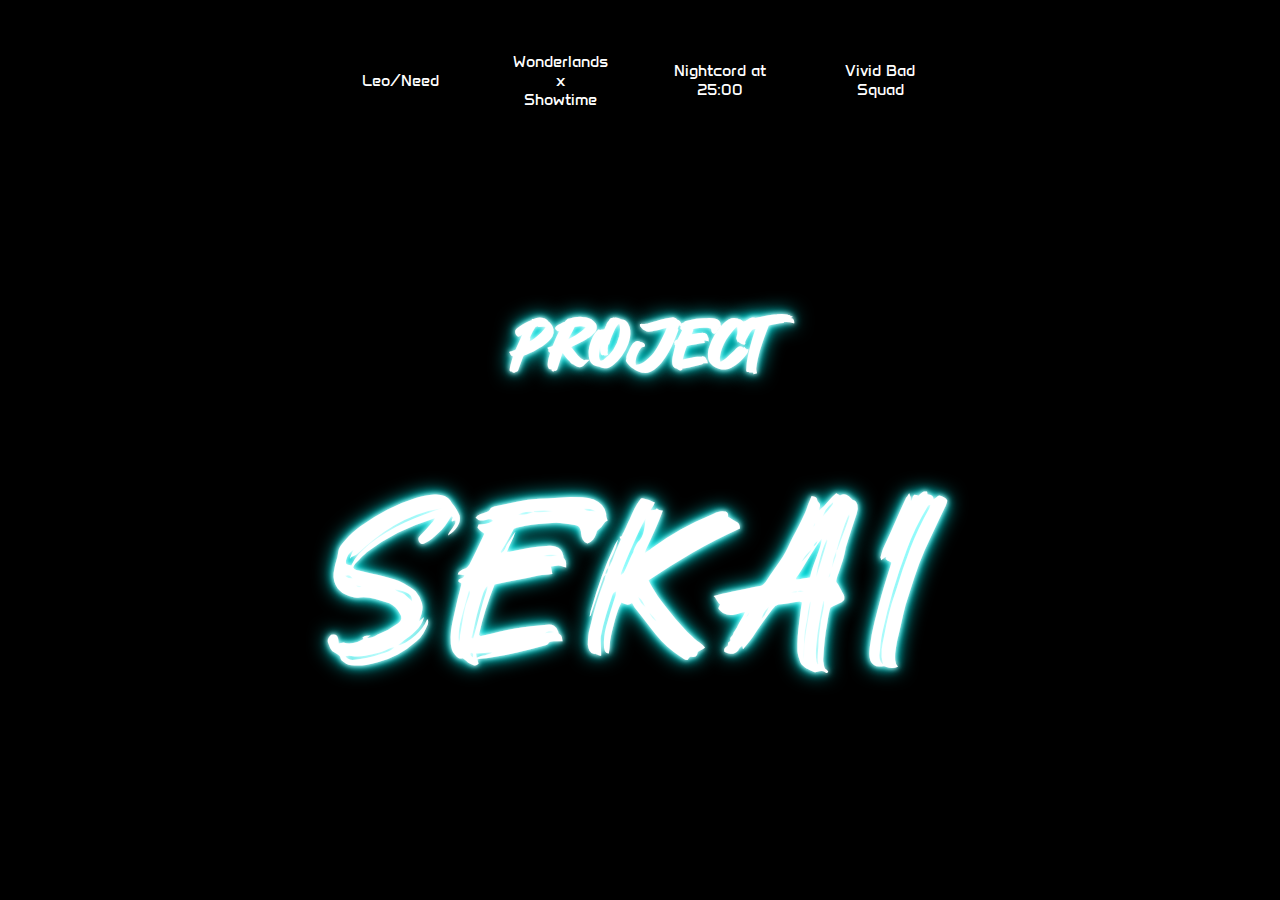
<file: index.html>
<!DOCTYPE html>
<html lang="en">
<head>
  <meta charset="UTF-8" />
  <meta name="viewport" content="width=device-width, initial-scale=1.0" />
  <link rel="stylesheet" href="main.css">
  <link rel="icon" href="source/icon.png" type="image/x-icon">
  <title>Project Sekai</title>
</head>
<body>
  <div class="button-group">
    <a href="leo_need.html"><button>Leo/Need</button></a>
    <a href="wonderland.html"><button>Wonderlands<br>x<br>Showtime</button></a>
    <a href="nightcord.html"><button>Nightcord at 25:00</button></a>
      <a href="vbs.html"><button>Vivid Bad Squad</button></a>
  </div>
  <h2>PROJECT</h2>
  <div class="terminal" id="terminal"></div>
  <button class="hidden-button" onclick="window.location.href='entry2.html'">Start</button>

  <script>
    document.addEventListener('DOMContentLoaded', function() {
      const terminal = document.getElementById('terminal');
      const text = "SEKAI";
      let index = 0;

      function type() {
        if (index < text.length) {
          terminal.innerHTML += text.charAt(index);
          index++;
          setTimeout(type, 150);
        } else {
          terminal.innerHTML += '<span class="cursor">|</span>';
          setTimeout(() => {
            document.querySelector('.hidden-button').classList.add('show');
          }, 500);
        }
      }

      type();
    });
  </script>
</body>

</html>
</file>
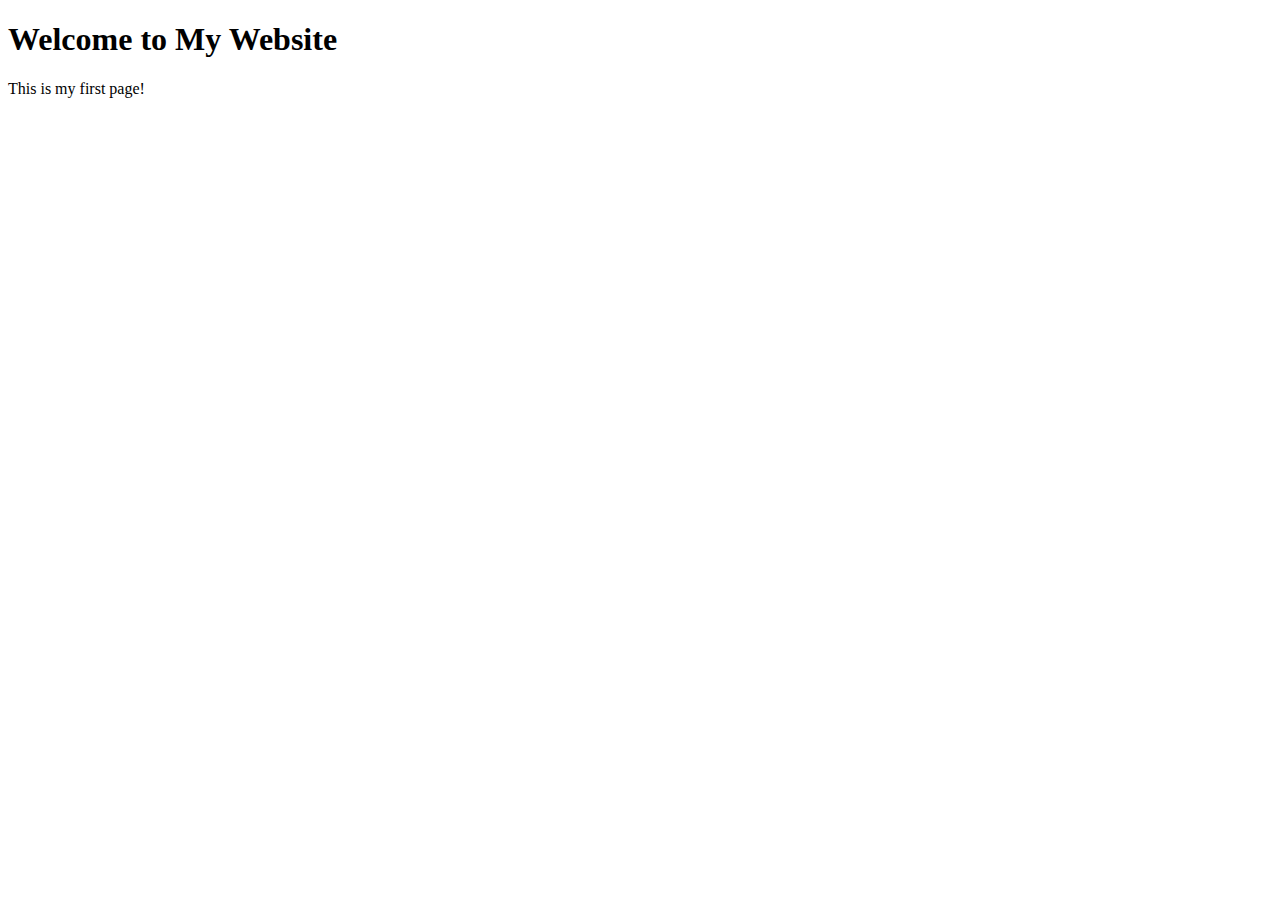
<file: project_sekai/index.html>
<!DOCTYPE html>
<html lang="en">
<head>
  <meta charset="UTF-8">
  <meta name="viewport" content="width=device-width, initial-scale=1.0">
  <title>My Website</title>
</head>
<body>
  <h1>Welcome to My Website</h1>
  <p>This is my first page!</p>
</body>
</html>
</file>
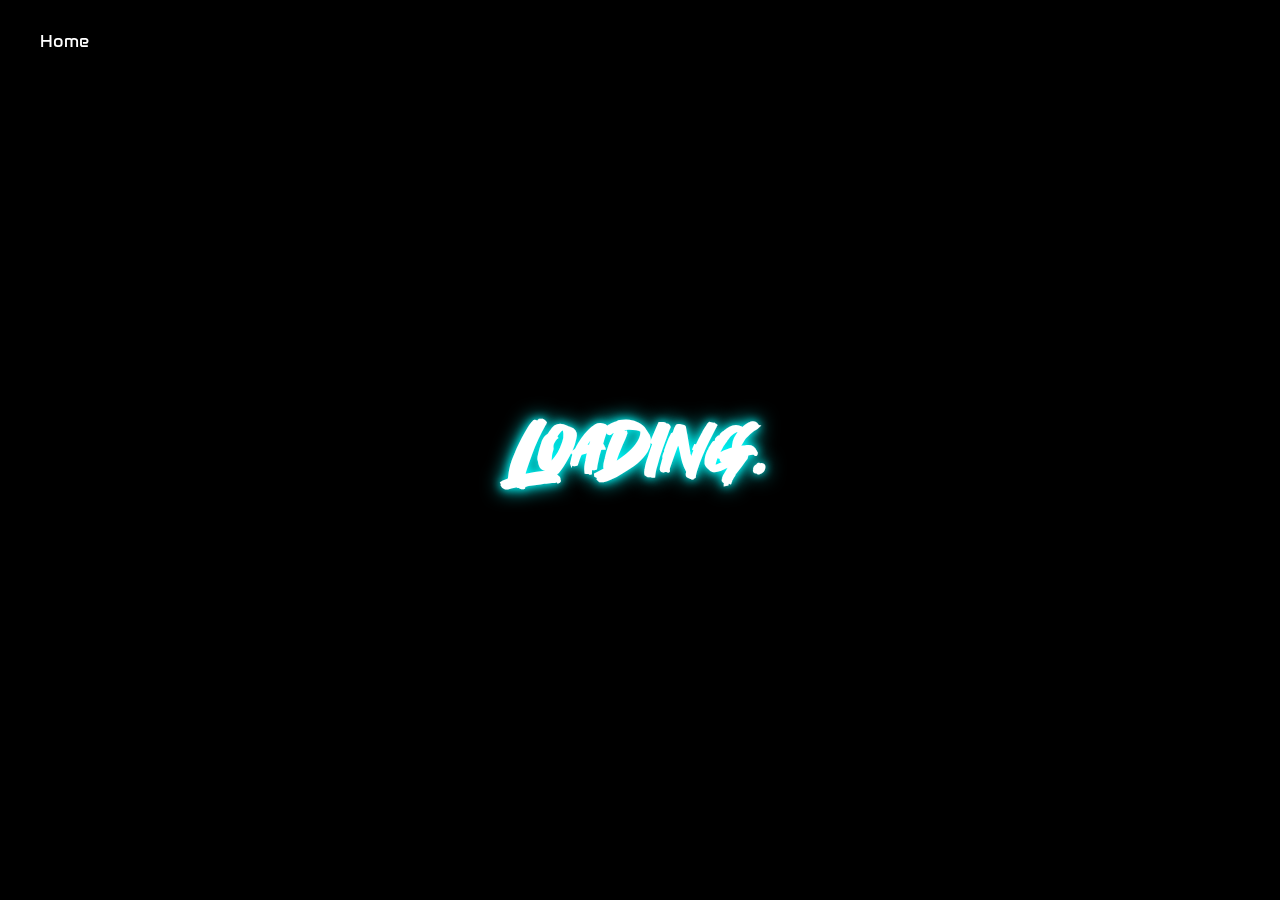
<file: entry1.html>
<!DOCTYPE html>
<html lang="ko">
<head>
    <meta charset="UTF-8">
    <meta name="viewport" content="width=device-width, initial-scale=1.0">
    <link rel="icon" href="source/icon.png" type="image/x-icon">
    <link rel="stylesheet" href="entry1.css">
    <title>Project Sekai</title>
</head>
<body>
    <a href="index.html" class="home-button">Home</a>

    <div class="loading-text" onclick="redirectPage()">Loading</div>

    <script>
        const textElement = document.querySelector(".loading-text");
        let dots = "";
        let increasing = true;

        function animateLoading() {
            if (increasing) {
                dots += ".";
                if (dots.length === 3) increasing = false;
            } else {
                dots = dots.slice(0, -1);
                if (dots.length === 0) increasing = true;
            }
            textElement.textContent = "Loading" + dots;
        }

        setInterval(animateLoading, 500);

        function redirectPage() {
            window.location.href = "entry2.html";
        }
    </script>

</body>
</html>
</file>
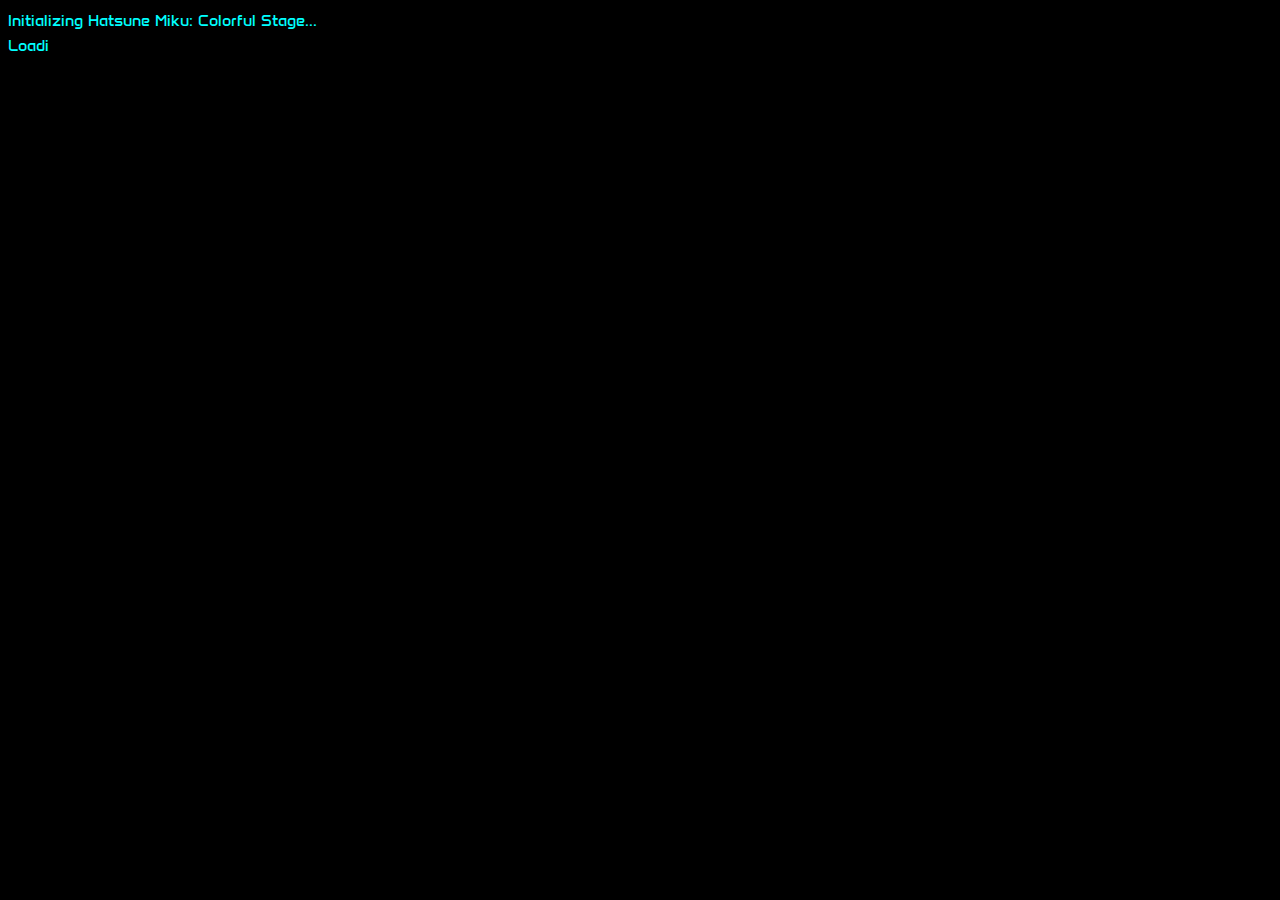
<file: entry2.html>
<!DOCTYPE html>
<html lang="en">
<head>
  <meta charset="UTF-8" />
  <meta name="viewport" content="width=device-width, initial-scale=1.0" />
  <link rel="icon" href="source/icon.png" type="image/x-icon">
  <link rel="stylesheet" href="entry2.css">
  <title>Project Sekai</title>
 
</head>
<body>

  <div class="terminal" id="terminal"></div>

  <script>
  const terminal = document.getElementById('terminal');

const textLines = [
  'Initializing Hatsune Miku: Colorful Stage...',
      'Loading vibrant virtual worlds...',
      'Connecting to Sekai...',
      'Access granted.',
      'Welcome to Hatsune Miku: Colorful Stage!',
      'Experience the rhythm game featuring your favorite VOCALOIDs and original characters.',
      'Dive into unique stories from groups like Leo/Need, More More Jump!,',
      'Vivid BAD SQUAD, Wonderlands x Showtime, and Nightcord at 25:00.',
      'Customize your band, play live performances, and unlock stunning outfits.',
      'Collaborate with players worldwide and climb the leaderboards.',
      'Enjoy breathtaking 3D visuals and rhythm gameplay with iconic songs like "Melt",',
      '"Tell Your World", and exclusive new tracks!',
      'Are you ready to join Miku and friends in an unforgettable musical journey?',
      'Tap, hold, and swipe your way to rhythm game mastery!',
      'Explore the world of Sekai and let the music take you away...',
      'Loading complete. Press Start to begin your adventure!',
];

let lineIndex = 0;
let charIndex = 0;

function typeLine() {
  if (lineIndex < textLines.length) {
    if (charIndex < textLines[lineIndex].length) {
      terminal.innerHTML += textLines[lineIndex][charIndex];
      charIndex++;
      setTimeout(typeLine, 25); // 타이핑 속도 수정
    } else {
      terminal.innerHTML += '<br />';
      charIndex = 0;
      lineIndex++;
      setTimeout(typeLine, 500);
    }
  } else {
    terminal.innerHTML += '<br /><span class="cursor">|</span>';
  }
}

typeLine(); 


const groups = [
  'Leo/Need',
  'More More Jump!',
  'Vivid BAD SQUAD',
  'Wonderlands x Showtime',
  'Nightcord at 25:00'
];

function createGroupAnimation() {
  const group = document.createElement('div');
  group.className = 'group-name';
  group.textContent = groups[Math.floor(Math.random() * groups.length)];
  group.style.top = `${Math.random() * 80 + 10}%`;
  group.style.setProperty('--randomY', `${Math.random() * 50 - 25}%`);
  group.style.right = '20%';
  document.body.appendChild(group);
  setTimeout(() => group.remove(), 2000);
}

function startGroupAnimations() {
  setInterval(createGroupAnimation, 500);
}

function typeLineWithAnimation() {
  if (lineIndex < textLines.length) {
    if (charIndex < textLines[lineIndex].length) {
      terminal.innerHTML += textLines[lineIndex][charIndex];
      charIndex++;
      setTimeout(typeLineWithAnimation, 25);
    } else {
      terminal.innerHTML += '<br />';
      charIndex = 0;
      lineIndex++;
      setTimeout(typeLineWithAnimation, 500);
    }
  } else {
    terminal.innerHTML += '<br /><span class="cursor">|</span>';
    startGroupAnimations(); // 애니메이션 시작
  }
}
typeLineWithAnimation();
</script>
</body>
</html>
</file>
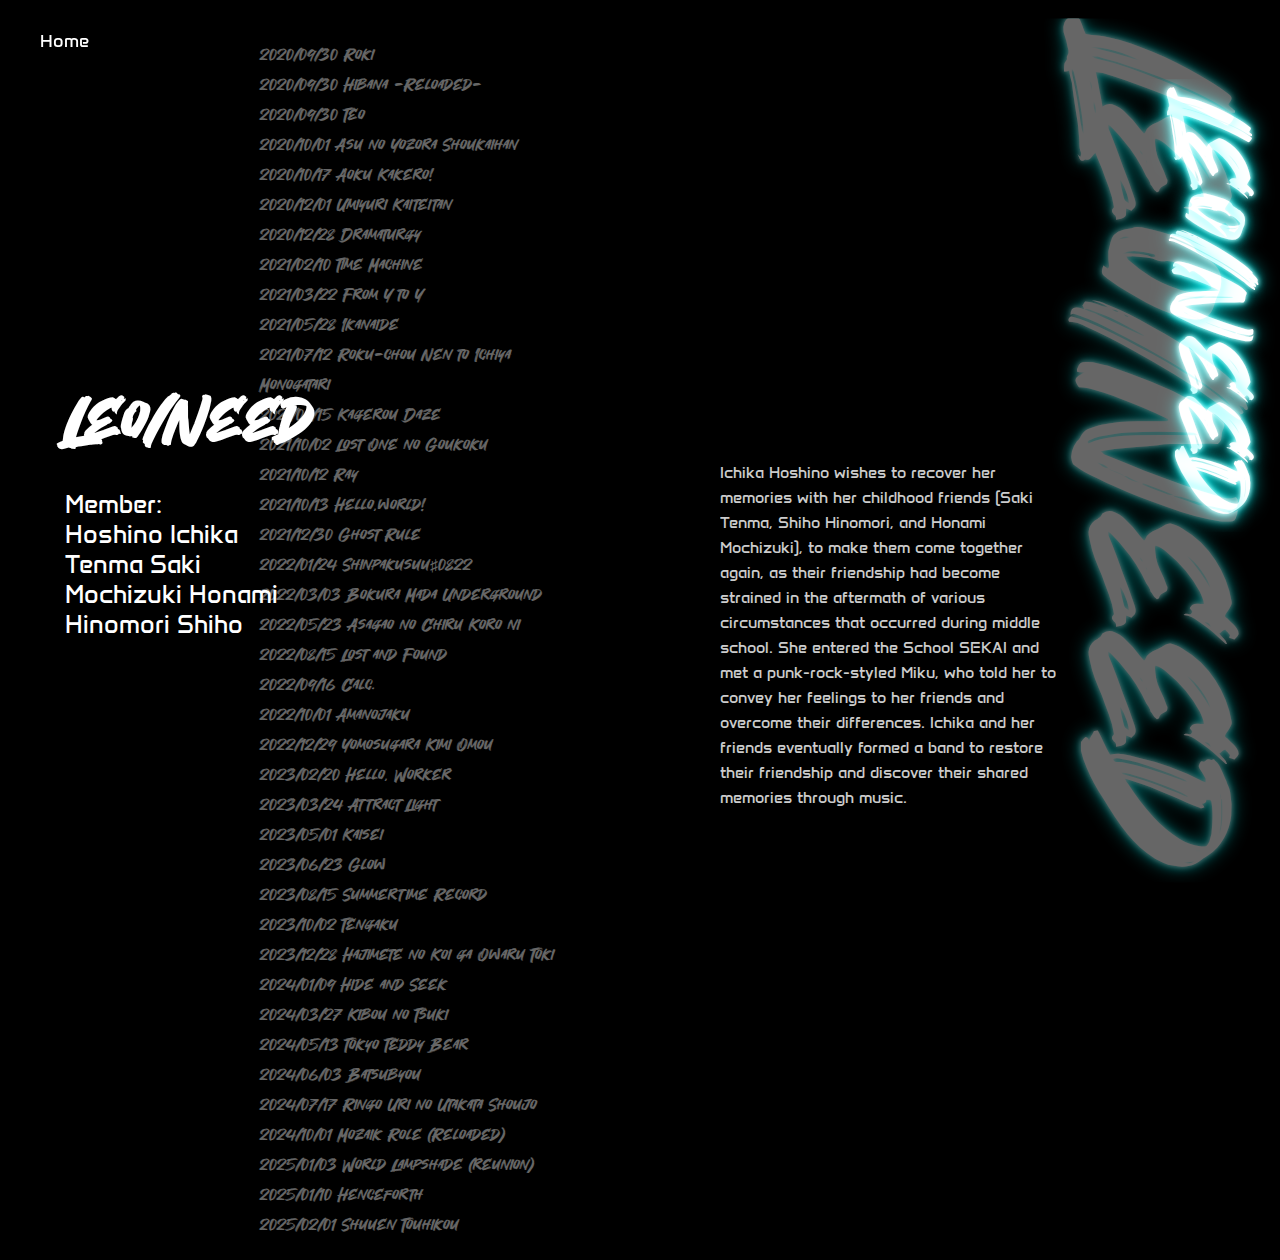
<file: leo_need.html>
<!DOCTYPE html>
<html lang="en">
<head>
  <meta charset="UTF-8">
  <meta name="viewport" content="width=device-width, initial-scale=1.0">
  <link rel="stylesheet" href="leo_need.css">
  <link rel="icon" href="source/icon.png" type="image/x-icon">
  <title>Project Sekai</title>
</head>
<body>
    <a href="main.html" class="home-button">Home</a>

  <div class="container left">
    <div class="textbox"><h1>Leo/Need</h1></div>
    <div class="textbox">Member: <br>
        Hoshino Ichika<br>
        Tenma Saki<br>
        Mochizuki Honami<br>
        Hinomori Shiho</div>
    <div class="textbox">2020/09/30 Roki<br>
        2020/09/30 Hibana -Reloaded-<br>
        2020/09/30 Teo<br>
        2020/10/01 Asu no Yozora Shoukaihan<br>
        2020/10/17 Aoku Kakero!<br>
        2020/12/01 Umiyuri Kaiteitan<br>
        2020/12/28 Dramaturgy<br>
        2021/02/10 Time Machine<br>
        2021/03/22 From Y to Y<br>
        2021/05/28 Ikanaide<br>
        2021/07/12 Roku-chou Nen to Ichiya Monogatari<br>
        2021/08/15 Kagerou Daze<br>
        2021/10/02 Lost One no Goukoku<br>
        2021/10/12 Ray<br>
        2021/10/13 Hello,world!<br>
        2021/12/30 Ghost Rule<br>
        2022/01/24 Shinpakusuu♯0822<br>
        2022/03/03 Bokura Mada Underground<br>
        2022/05/23 Asagao no Chiru Koro ni<br>
        2022/08/15 Lost and Found<br>
        2022/09/16 Calc.<br>
        2022/10/01 Amanojaku<br>
        2022/12/29 Yomosugara Kimi Omou<br>
        2023/02/20 Hello, Worker<br>
        2023/03/24 Attract Light<br>
        2023/05/01 Kaisei<br>
        2023/06/23 Glow<br>
        2023/08/15 Summertime Record<br>
        2023/10/02 Tengaku<br>
        2023/12/28 Hajimete no Koi ga Owaru Toki<br>
        2024/01/09 Hide and Seek<br>
        2024/03/27 Kibou no Tsuki<br>
        2024/05/13 Tokyo Teddy Bear<br>
        2024/06/03 Batsubyou<br>
        2024/07/17 Ringo Uri no Utakata Shoujo<br>
        2024/10/01 Mozaik Role (Reloaded)<br>
        2025/01/03 World Lampshade (reunion)<br>
        2025/01/10 Henceforth<br>
        2025/02/01 Shuuen Touhikou
        </div>
  </div>
  <div class="container right">
    <div class="textbox">Leo/Need</div>
    <div class="textbox">Leo/Need</div>
    <div class="textbox">Ichika Hoshino wishes to recover her memories with her childhood friends (Saki Tenma, Shiho Hinomori, and Honami Mochizuki), to make them come together again, as their friendship had become strained in the aftermath of various circumstances that occurred during middle school. She entered the School SEKAI and met a punk-rock-styled Miku, who told her to convey her feelings to her friends and overcome their differences. Ichika and her friends eventually formed a band to restore their friendship and discover their shared memories through music.</div>
  </div>
</body>
</html>
</file>
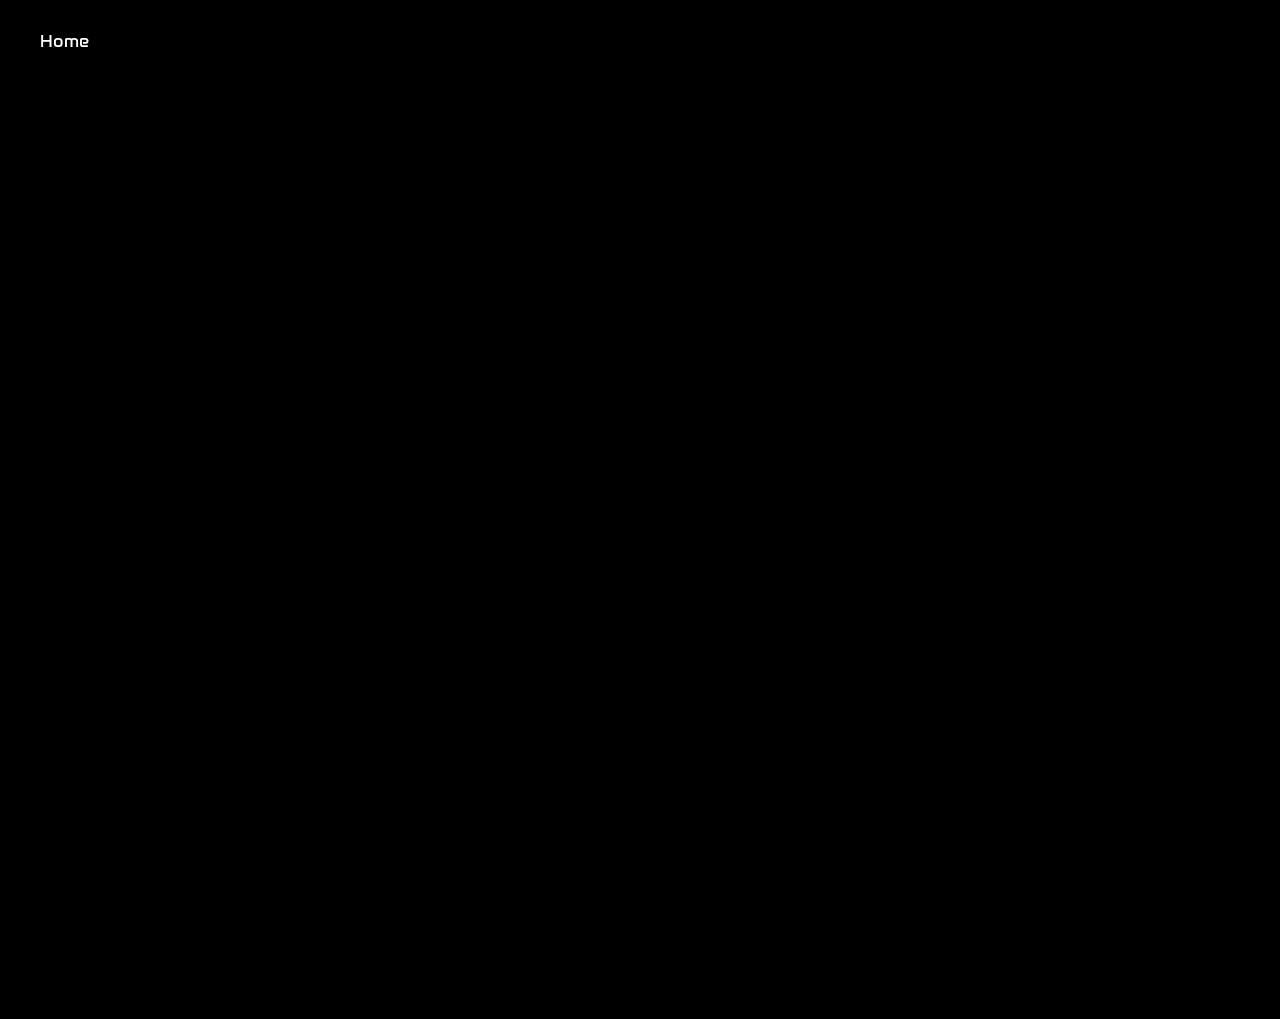
<file: nightcord.html>
<!DOCTYPE html>
<html lang="en">
<head>
    <meta charset="UTF-8">
    <meta name="viewport" content="width=device-width, initial-scale=1.0">
    <link rel="stylesheet" href="nightcord.css">
    <link rel="icon" href="source/icon.png" type="image/x-icon">
    <title>Project Sekai</title>
</head>
<body>
    <a href="index.html" class="home-button">Home</a>

    <div class="glitch-container" id="glitch-container"></div>

    <div class="overlay" id="overlay">
        <div class="text-box">
            <p>Do you want to explore the <span>"NIGHTCORD AT 25:00?"</span></p>
            <div class="button-group">
                <a href="nightcord2.html" class="btn yes">YES</a>
                <a href="index.html" class="btn no">NO</a>
            </div>
        </div>
    </div>

    <script>
        const glitchContainer = document.getElementById('glitch-container');
        const overlay = document.getElementById('overlay');

        for (let i = 0; i < 80; i++) {
            const text = document.createElement('div');
            text.className = 'glitch-text';
            text.innerText = "Nightcord at 25:00";
            text.style.top = `${Math.random() * 100}%`;
            text.style.left = `${Math.random() * 100}%`;
            text.style.animationDelay = `${Math.random() * 0.5}s`;
            glitchContainer.appendChild(text);
        }

        glitchContainer.addEventListener('click', () => {
            glitchContainer.innerHTML = ''; // 글리치 제거
            overlay.style.visibility = 'visible';
            overlay.style.opacity = '1';
        });
    const yesButton = document.querySelector('.btn.yes');
    yesButton.addEventListener('click', (e) => {
        e.preventDefault(); // 링크 이동 방지
        alert('Error: You cannot access to the NIGHTCORD AT 25:00');
    });

        </script>
</body>
</html>
</file>
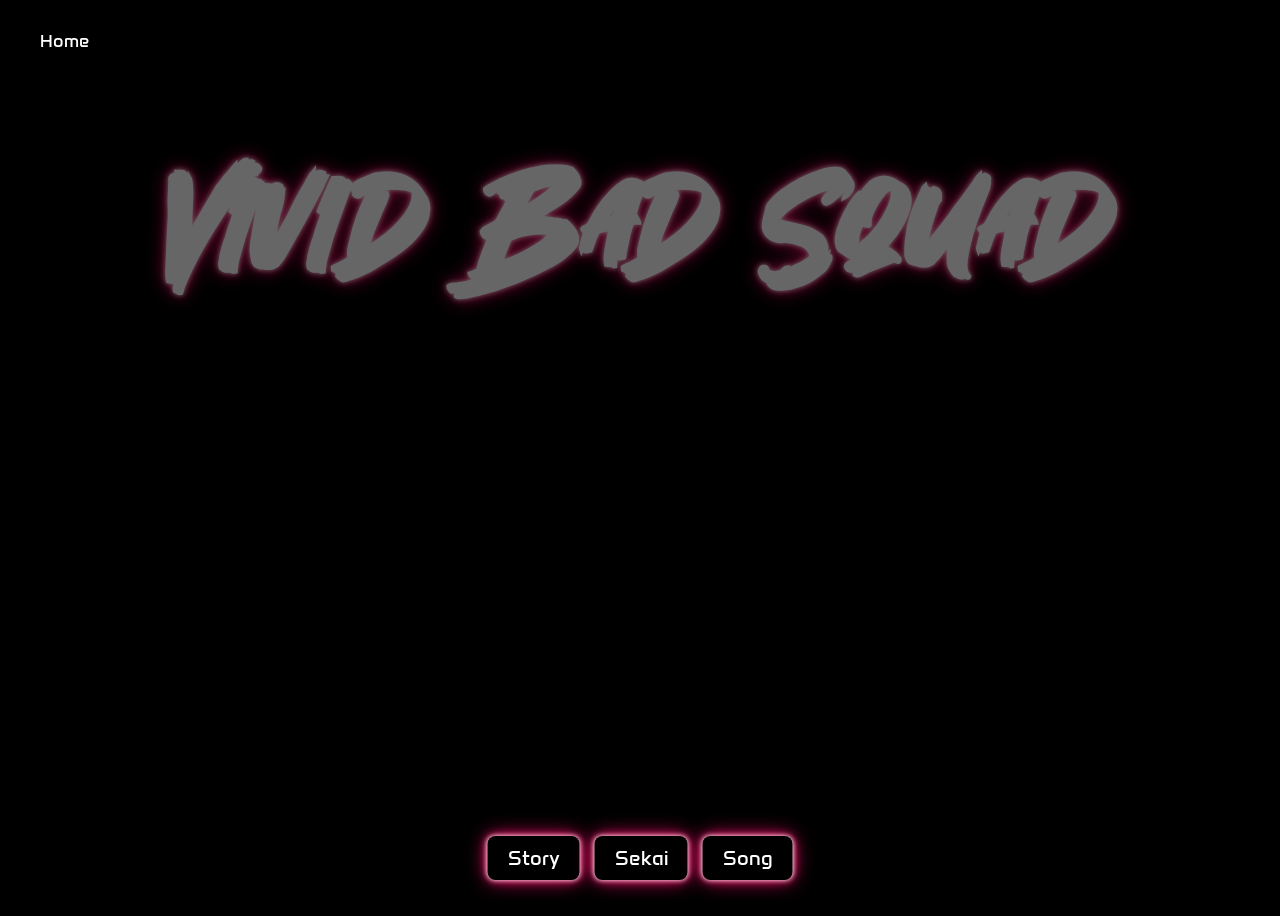
<file: vbs.html>
<!DOCTYPE html>
<html lang="en">
<head>
  <meta charset="UTF-8" />
  <meta name="viewport" content="width=device-width, initial-scale=1.0" />
  <link rel="stylesheet" href="vbs.css">
  <title>Project Sekai</title>
</head>
<body>
  <a href="index.html" class="home-button">Home</a>
    
  <div class="text-box stay">Vivid Bad Squad</div>
  <div class="text-box slide-down">Vivid Bad Squad</div>
  <div class="text-box left-to-right">Azusawa Kohane</div>
  <div class="text-box right-to-left">Shiraishi An</div>
  <div class="text-box left-to-right">Shinonome Akito</div>
  <div class="text-box right-to-left">Aoyagi Toya</div>

  <div class="popup-buttons">
    <button class="popup-button" onclick="showPopup('popup1')">Story</button>
    <button class="popup-button" onclick="showPopup('popup2')">Sekai</button>
    <button class="popup-button" onclick="showPopup('popup3')">Song</button>
  </div>

  <div id="popup1" class="popup-text">Kohane Azusawa has been deeply passionate about street music ever since she stumbled upon a singing session by An Shiraishi. Captivated by her singing, Kohane joined An to become a street musician as well and later teamed up with fellow musicians Akito Shinonome and Toya Aoyagi. She entered the Street SEKAI and met a hip-hop-styled Miku, and together they began the quest to surpass a legend.</div>
  <div id="popup2" class="popup-text"><p>The Street SEKAI is a multiple-alleyway area with walls of graffiti and posters, some of which are old flyers for RAD WEEKEND. As referenced in an area conversation, there are multiple secret alleys to enter and exit from. One of the streets is known to have good acoustics which Hatsune Miku frequently sings at. Going down into the alleyway leads to a cafe MEIKO operates, named Crase Cafe.</p>

    <p>Crase Cafe is located at the end of what seems to be three to four alleyways, one of which being the usual location where the members enter their SEKAI. Outside of the cafe, there are two wooden round tables with red chairs set up. Inside, there is a corner island with several red stool bar chairs. There are two rows of cabinets, the lower row being completely visible with different cups, jars, and bottles. There is a pale grey couch at the back of the cafe with two pillows on the side, one pale blue and one pastel orange. A chalkboard menu and bookshelf hang above it. There are four tables inside with multiple different styled chairs. The main light sources are the windows, though, there are assorted overhead lamps and lightbulbs.</p>
    
    <p>Oddly enough, the cafe has two different types of doors. In the game's SEKAI world, the cafe uses sliding collapsible glass doors, which are open and free to walk through at any time. In the Main Story and Card Story episodes, the door changes to a French full glass panel door with long or paneled windows, the characters having to manually open the door to enter. The reason why the doors are designed like this is unknown; however, it could be due to making the story seem more realistic with pull doors instead of being left wide open. Also, the sliding doors allow players to see the inside of Crase Cafe in the game.</p>
    
    The SEKAI can be decorated with a cafe signboard reading "Weekend Garage," an old DJing set, Ken's CDs, a pair of microphones, a cafe handbell, Len's headphones, a coffee grinder, RAD WEEKEND flyers, Vivid Street graffiti, and music speakers.
    
    In BREAK DOWN THE WALL, a new part of the SEKAI is discovered by Vivid BAD SQUAD and the VIRTUAL SINGERS, which consists of an square in a town with various alleyways and buildings of different colors and sizes. Grafitti and flyers cover both the walls of the buildings. Walls akin to the strength of castle walls block several alleys' ends, representing going beyond Vivid BAD SQUAD's dream of surpassing RAD WEEKEND, meaning they will break down once the group surpass it. In some of the pavement in the north, a single sprout grows.</div>
  <div id="popup3" class="popup-text">2020/09/30 Rettou Joutou <br>
    2020/09/30 Doctor=Funk Beat<br>
    2020/09/30 Fragile<br>
    2020/10/03 Just Be Friends<br>
    2020/10/09 Yobanashi Deceive<br>
    2021/01/02 ECHO<br>
    2021/02/15 Drop pop candy<br>
    2021/03/15 Ifuudoudou<br>
    2021/05/03 Yuurei Tokyo<br>
    2021/06/30 Traffic Jam<br>
    2021/08/23 Children Record<br>
    2021/10/08 Akuma no Odorikata<br>
    2021/11/10 Alter Ego<br>
    2022/01/03 Garando<br>
    2022/02/04 Odo<br>
    2022/03/22 Ame to Petra<br>
    2022/04/18 PaⅢ.SENSATION<br>
    2022/06/06 Aun no Beats<br>
    2022/08/22 YY<br>
    2022/10/10 DAYBREAK FRONTLINE<br>
    2022/11/01 Teikoku Shoujo<br>
    2023/01/05 Pheles<br>
    2023/03/13 Egoist<br>
    2023/04/21 Taemanaku Aiiro<br>
    2023/05/19 SHANTI<br>
    2023/07/24 Nounai Kakumei Girl<br>
    2023/10/06 Koi wa Sensou<br>
    2023/11/06 Shunran<br>
    2023/12/30 Kinmokusei<br>
    2024/01/29 Marshall Maximizer<br>
    2024/02/01 E? Aa, Sou.<br>
    2024/04/15 Yoidore Shirazu<br>
    2024/08/13 WAVE<br>
    2024/10/05 Call Boy<br>
    2024/12/23 Hana Obore<br>
    2025/01/01 CH4NGE<br>
    2025/02/21 Rumor<br>
    </div>

  <script>
    function showPopup(id) {
      const popup = document.getElementById(id);
      popup.style.display = 'block';
      popup.style.animation = 'popupTextUp 1s ease forwards';
    }
  </script>
</body>
</html>
</file>
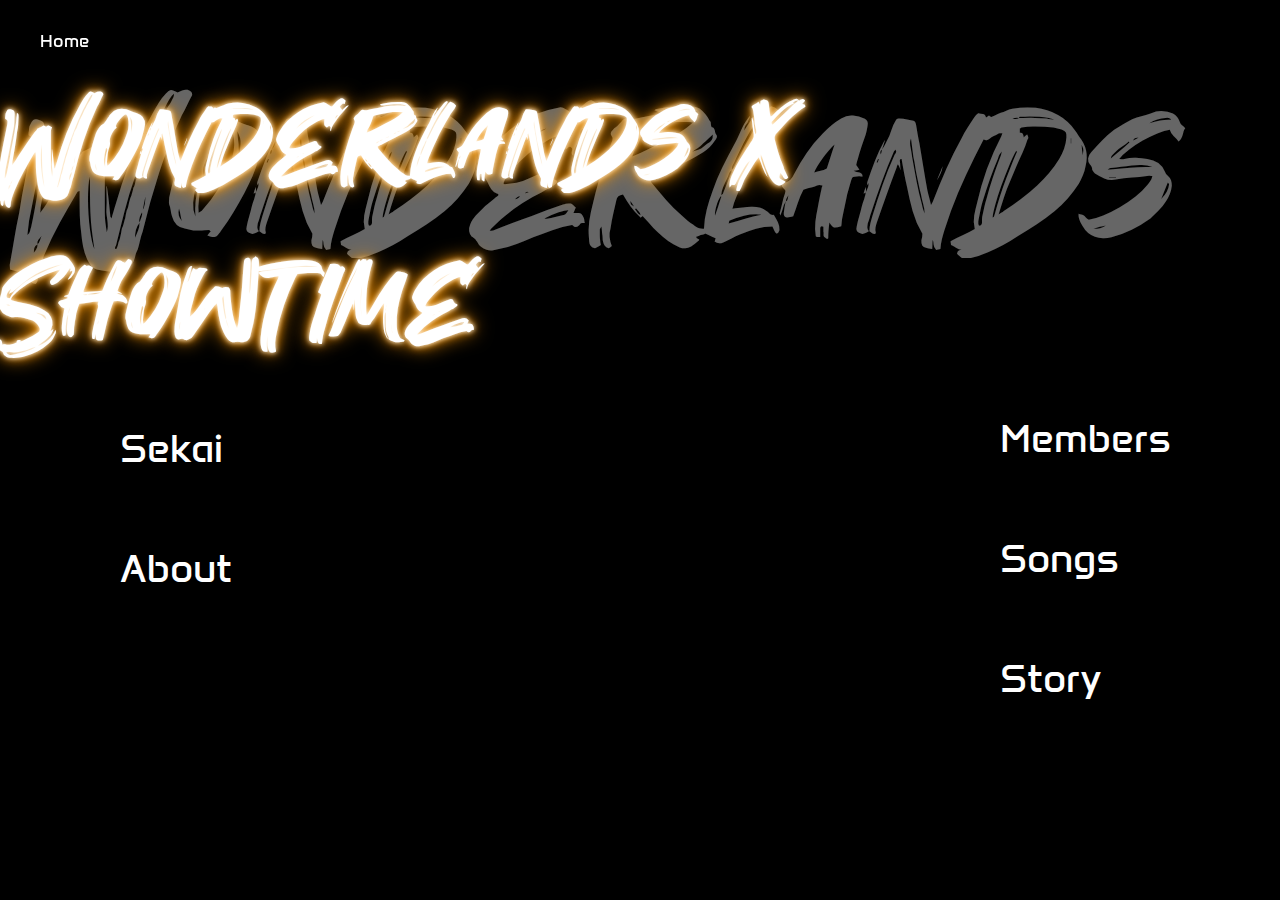
<file: wonderland.html>
<!DOCTYPE html>
<html lang="en">
<head>
  <meta charset="UTF-8" />
  <meta name="viewport" content="width=device-width, initial-scale=1.0" />
  <title>Project Sekai</title>
  <link rel="stylesheet" href="wonderland.css">   
  <link rel="icon" href="source/icon.png" type="image/x-icon">
</head>
<body>
  <a href="index.html" class="home-button">Home</a>

    <div class="containerleft">
        <div class="textbox" id="left1" data-popup="" >Wonderlands</div>
        <div class="textbox" id="left2" data-popup="Tsukasa's SEKAI, the Wonderland SEKAI, is a theme park world filled with fantastical encounters, like singing flowers and walking stuffed animals — forgotten creations made by a young Tsukasa for his sister, Saki, a long time ago. Onstage, troupe leader KAITO and his helper Hatsune Miku put on elaborate shows to help the group discover their true feelings.

        There are many sentient plushies that can be found throughout the SEKAI. In particular, one of the stuffed animals is a bunny plushie from Saki's childhood. There is also a pair of cat and dog stuffed animals who often bicker but usually make up in the end. In the It's On! Wonder Halloween! event, the argument between the cat and dog seems to mirror the conflict with Rui and Tsukasa in real life.
        
        In Keep It Steady, Let’s Aim for the Star!, Wonderlands x Showtime and the VIRTUAL SINGERS discover a new part of the SEKAI, which consists of a colorful port, fitted with a ship. Next to it lies a fairytale-esque town where some of the stuffed animals live, with hot air balloons, a roller coaster and a volcano that spurts out pink clouds. Just like in the rest of the SEKAI, sentient plushies inhabit this part of the SEKAI, some with their own personal conflicts that mirror conflicts that Emu, Nene, and Rui had experienced in the past. In one of the flower pots, their sprout grows.">Sekai</div>
        <div class="textbox" id="left4" data-popup="Tsukasa Tenma has always wanted to make his sickly sister, Saki, happy, but as time passed, he couldn't remember why he wanted to be a star in the first place. He was hired to work part-time at the theme park Phoenix Wonderland, but the once-popular Wonder Stage theater he is assigned to has been deserted, unable to attract any visitors for years. There, he met Emu Otori, who desired to restore the theater to its former glory. Joined by Nene Kusanagi and Rui Kamishiro, they formed a musical theater troupe as they entered the Wonderland SEKAI and met a clown-like Miku, hoping to revive the theater's glory and make people happy.
        " >About</div>
      </div>
    
      <div class="center" data-popup="">Wonderlands x Showtime</div>
    
      <div class="containerright">
        <div class="textbox" id="right1" data-popup="Tenma Tsukasa, Otori Emu, Kamishiro Rui, Kusanagi Nene" >Members</div>
        <div class="textbox" id="right2" data-popup="2020/09/30 Buriki no Dance
        2020/09/30 Bouken no Sho ga Kiemashita!
        2020/10/04 Dappou Rock
        2020/10/07 Dance Robot Dance
        2020/10/13 Miracle Paint
        2021/01/03 Chururira Chururira Daddadda!
        2021/02/19 Positive☆Dance Time
        2021/04/05 Oki ni Mesu mama
        2021/05/17 KING
        2021/10/06 Telecaster B-Boy
        2021/12/28 Fixer
        2022/02/24 Nonsense Bungaku
        2022/03/15 Yī Èr Fanclub
        2022/05/16 Rimokon
        2022/05/30 Kami no Manimani
        2022/06/13 Goodbye Sengen
        2022/07/11 Alien Alien
        2022/08/08 Odore Orchestra
        2022/10/06 Ego Rock
        2022/11/14 Love ka?
        2022/12/30 Netoge Haijin Sprechchor
        2023/02/15 1925
        2023/04/17 Okochama Sensou
        2023/06/12 Aa, Subarashiki Nyansei
        2023/07/12 Taiyoukei Disco
        2023/10/08 Sukina Koto Dake de Ii Desu
        2023/10/25 Wagamama Hime
        2024/01/01 Kyoufuu All Back
        2024/02/22 Kosho Yashiki Satsujin Jiken
        2024/03/25 1000-nen Ikiteru
        2024/05/07 Ochame Kinou
        2024/06/10 Kyou mo Harebare
        2024/08/26 QUEEN
        2024/09/02 Chigau!!!
        2024/10/07 Tensei Ringo
        2024/12/29 Konton Boogie
        2025/01/14 Chuubyou Gekihatsu Boy" data-type="songs">Songs</div>
        <div class="textbox" id="right3" data-popup="An eccentric musical theater troupe formed to 'put a smile on people's faces to make the world happy'. Their SEKAI, the Wonderland SEKAI, consists of an amusement park filled with fantastical encounters like singing flowers and walking stuffed animals. 
        They are initially supported by Hatsune Miku, who takes on 
        the form of a cat-like jester, and KAITO, who takes on the form 
        of a suited actor. Their image color is Pop Yellow, and they represent 
        happiness">Story</div>
      </div>
    
      <div id="popup" class="popup"></div>
    
      <script>
       const textboxes = document.querySelectorAll('.textbox, .center');
      const popup = document.getElementById('popup');

      textboxes.forEach(box => {
        box.addEventListener('click', () => {
          popup.textContent = box.getAttribute('data-popup');
          if (box.getAttribute('data-type') === 'songs') {
            popup.classList.add('songs-popup');
          } else {
            popup.classList.remove('songs-popup');
          }
          popup.style.display = 'block';
        });
      });

      popup.addEventListener('click', () => {
        popup.style.display = 'none';
        popup.classList.remove('songs-popup');
      });
      </script>
</body>
</html>
</file>
<file: main.css>
@font-face {
  font-family: 'guardener';
  src: url('font/guardener.ttf') format('truetype');
}

@font-face {
  font-family: 'anta';
  src: url('font/anta.ttf') format('truetype');
}

@font-face {
  font-family: 'cybrpnuk';
  src: url('font/cybrpnuk.ttf') format('truetype');
}

@font-face {
  font-family: 'maxlock';
  src: url('font/maxlock.ttf') format('truetype');
}

body {
  display: flex;
  flex-direction: column;
  align-items: center;
  justify-content: center;
  min-height: 100vh;
  margin: 0;
  background-color: black;
}

.button-group {
  display: flex;
  justify-content: center;
  gap: 10px;
  margin-top: 20px;
  position: absolute;
  top: 20px;

}
.button-group button {
  padding: 10px 20px;
  font-size: 16px;
  border: none;
  background-color: black;
  color: white;
  border-radius: 5px;
  cursor: pointer;
  transition: background-color 0.3s;
  font-family: 'anta';
  width: 150px;  /* 버튼 가로 크기 */
  height: 80px
}

.button-group button:hover {
  background-color: black;
  box-shadow: 0 0 10px #00ffff, 0 0 20px #00ffff, 0 0 30px #00ffff;
  border: 2px solid #00ffff;
}

h1 {
  text-align: center;
  align-items: center;
  font-size: 200px;
  letter-spacing: 20px;
  margin-bottom: 20px;
  margin-top: 1%;
  color: white;
  font-family: 'maxlock';
  text-shadow: 0 0 5px #ffffff, 0 0 10px #00ffff, 0 0 20px #00ffff;
}
h2 {
  text-align: center;
  font-size: 60px;
  margin-top: 10%;
  color: white;
  font-family: 'maxlock';
  text-shadow: 0 0 5px #ffffff, 0 0 10px #00ffff, 0 0 20px #00ffff;
}


h1 {
  white-space: pre;
  overflow: hidden;
  border-right: 2px solid #ffffff;
  animation: typing 4s steps(40) 1s 1 normal both, blink 0.7s step-end infinite;
}


@keyframes typing {
  0% { width: 0; }
  70% { width: 60%; }
  100% { width: 60%; }
}

@keyframes blink {
  from, to { border-color: transparent; }
  50% { border-color: #ffffff; }
}

.hidden-button {
  display: none;
  border-radius: 5px;
  width: 250px;
  height: 120px;
  background-color: black;
  color: white;
  text-align: center;
  font-family: 'anta';
  font-size: 50px;
  cursor: pointer;
}

.hidden-button:hover {
  box-shadow: 0 0 10px #00ffff, 0 0 20px #00ffff, 0 0 30px #00ffff;
  border: 2px solid #00ffff;
}


.show {
  display: block;  /* JavaScript에서 이 클래스를 추가하면 버튼이 보이게 됨 */
  }

.terminal {
  color: white;
  font-family: 'maxlock';
  font-size: 200px;
  letter-spacing: 20px;
  text-align: center;
  text-shadow: 0 0 5px #ffffff, 0 0 10px #00ffff, 0 0 20px #00ffff;
  margin-bottom: 20px;
  margin-top: 1%;
}
.cursor {
  display: inline-block;
  animation: blink 1s step-end infinite;
}
@keyframes blink {
  50% { opacity: 0; }
}


/* 모바일 반응형 대응 */
@media (max-width: 600px) {
  body {
    flex-direction: column;
    align-items: center;
    justify-content: center;
    padding: 10px;
  }
  .button-group {
    flex-direction: column;
    gap: 5px;
    top: 10px;
    position: relative;
  }
  .button-group button {
    width: 120px;
    height: auto;
    font-size: 14px;
  }
  h2 {
    font-size: 30px;
  }
  .terminal {
    font-size: 80px;
    letter-spacing: 5px;
  }
  .group-name {
    font-size: 16px;
    animation-duration: 3s;
  }
  .hidden-button {
    width: 150px;
    height: 60px;
    font-size: 20px;
  }
}
</file>
<file: entry1.css>
@font-face {
    font-family: 'guardener';
    src: url('font/guardener.ttf') format('truetype');
  }
  
  @font-face {
    font-family: 'anta';
    src: url('font/anta.ttf') format('truetype');
  }
  
  @font-face {
    font-family: 'cybrpnuk';
    src: url('font/cybrpnuk.ttf') format('truetype');
  }
  
  @font-face {
    font-family: 'maxlock';
    src: url('font/maxlock.ttf') format('truetype');
  }


.home-button {
    position: fixed;
    top: 20px;
    left: 20px;
    color: white;
    padding: 10px 20px;
    text-decoration: none;
    font-family: 'anta';
    font-size: 18px;
    border-radius: 5px;
    z-index: 1000;
}

.home-button:hover {
    box-shadow: 0 0 10px #00ffff, 0 0 20px #00ffff, 0 0 30px #00ffff;
}

body {
    background-color: black;
}

        * {
            margin: 0;
            padding: 0;
            box-sizing: border-box;
        }
        body {
            display: flex;
            justify-content: center;
            align-items: center;
            height: 100vh;
            background-color: black;
            font-family: 'maxlock';
            color: white;

        }
        .loading-text {
            font-size: 5rem;
            font-weight: bold;
            cursor: pointer;
            text-shadow: 0 0 10px #00ffff, 0 0 20px #00ffff ;

        }
</file>
<file: entry2.css>
@font-face {
    font-family: 'guardener';
    src: url('font/guardener.ttf') format('truetype');
  }
  
  @font-face {
    font-family: 'anta';
    src: url('font/anta.ttf') format('truetype');
  }
  
  @font-face {
    font-family: 'cybrpnuk';
    src: url('font/cybrpnuk.ttf') format('truetype');
  }
  
  @font-face {
    font-family: 'maxlock';
    src: url('font/maxlock.ttf') format('truetype');
  }


.home-button {
    position: fixed;
    top: 20px;
    left: 20px;
    color: white;
    padding: 10px 20px;
    text-decoration: none;
    font-family: 'anta';
    font-size: 18px;
    border-radius: 5px;
    z-index: 1000;
}

.home-button:hover {
    box-shadow: 0 0 10px #00ffff, 0 0 20px #00ffff, 0 0 30px #00ffff;
}

body {
    background-color: black;
    color: #00ffff;
    font-family: 'anta';
    line-height: 25px;
}

@keyframes starfall {
    0% {
      transform: translateX(80%) translateY(var(--randomY));
      opacity: 0;
    }
    20% {
      opacity: 1;
    }
    100% {
      transform: translateX(-20%) translateY(var(--randomY));
      opacity: 0;
    }
  }
  
  .group-name {
    position: absolute;
    font-size: 40px;
    color: #ffffff;
    text-shadow: 0 0 10px #00ffff, 0 0 20px #00ffff, 0 0 30px #00ffff;
    ;
    font-family: 'cybrpnuk';
    animation: starfall 1s linear infinite;
  }

  @media (max-width: 600px) {
    .group-name {
      font-size: 20px;
      animation-duration: 3s; /* 모바일에서 속도 조정 */
    }
  }
</file>
<file: leo_need.css>
@font-face {
    font-family: 'guardener';
    src: url('font/guardener.ttf') format('truetype');
  }
  
  @font-face {
    font-family: 'anta';
    src: url('font/anta.ttf') format('truetype');
  }
  
  @font-face {
    font-family: 'cybrpnuk';
    src: url('font/cybrpnuk.ttf') format('truetype');
  }
  
  @font-face {
    font-family: 'maxlock';
    src: url('font/maxlock.ttf') format('truetype');
  }

  .home-button {
    position: fixed;
    top: 20px;
    left: 20px;
    color: white;
    padding: 10px 20px;
    text-decoration: none;
    font-family: 'anta';
    font-size: 18px;
    border-radius: 5px;
    z-index: 1000;
}

.home-button:hover {
    box-shadow: 0 0 10px #00ffff, 0 0 20px #00ffff, 0 0 30px #00ffff;
}

body {
    display: flex;
    justify-content: space-between;
    padding: 20px;
    background-color: black;
    height: 100vh;
    max-width: 1200px;
      margin: 0 auto;
      overflow: hidden;
      font-family: 'maxlock';
  }
  .container {
    position: relative;
    width: 45%;
    height: 100%;
  }
  .textbox {
    position: absolute;
    padding: 20px;
    overflow: auto;
    color: white;
  }

  .left .textbox:nth-child(1) {
    top: 300px;
    left: 5px;
    font-size: 30px;
  }

  .left .textbox:nth-child(2) {
    top: 450px;
    left: 5px;
    font-size: 25px;
    font-family: 'anta';
    line-height: 30px;
  }

  .left .textbox:nth-child(3) {
    left: 200px;
    opacity: 0.4;
    line-height: 30px;
    animation: scrollDown 15s linear infinite;
  }
  @keyframes scrollDown {
    0% {
      transform: translateY(0);
    }
    100% {
      transform: translateY(120vh);
    }
  }

  .right .textbox:nth-child(1) {
    top: 200px;
    right: -200px;
    opacity: 1;
    transform: rotate(90deg);
    font-size: 100px;
    text-shadow: 0 0 5px #ffffff, 0 0 10px #00ffff, 0 0 20px #00ffff;
  }
  .right .textbox:nth-child(2) {
    top: 280px;
    right: -350px;
    opacity: 0.4;
    transform: rotate(90deg);
    font-size: 200px;
    text-shadow: 0 0 5px #ffffff, 0 0 10px #00ffff, 0 0 20px #00ffff;
  }
  .right .textbox:nth-child(3) {
    top: 420px;
    right: 160px;
    opacity: 0.8;
    font-family: 'anta';
    line-height: 25px;
  }

  @media (max-width: 600px) {
    body { flex-direction: column; padding: 10px; overflow: auto; }
    .container { width: 100%; }
    .textbox { padding: 10px; font-size: 18px; }
    .left .textbox:nth-child(1) { font-size: 25px; }
    .left .textbox:nth-child(2), .left .textbox:nth-child(3) { font-size: 20px; }
    .right .textbox:nth-child(1), .right .textbox:nth-child(2)
}
</file>
<file: nightcord.css>
@font-face {
    font-family: 'guardener';
    src: url('font/guardener.ttf') format('truetype');
  }
  
  @font-face {
    font-family: 'anta';
    src: url('font/anta.ttf') format('truetype');
  }
  
  @font-face {
    font-family: 'cybrpnuk';
    src: url('font/cybrpnuk.ttf') format('truetype');
  }
  
  @font-face {
    font-family: 'maxlock';
    src: url('font/maxlock.ttf') format('truetype');
  }

  .home-button {
    position: fixed;
    top: 20px;
    left: 20px;
    color: white;
    padding: 10px 20px;
    text-decoration: none;
    font-family: 'anta';
    font-size: 18px;
    border-radius: 5px;
    z-index: 1000;
}

.home-button:hover {
    box-shadow: 0 0 5px #ffffff, 0 0 10px  #884499  , 0 0 20px  #884499  ;     
  }
  
body {
    background-color: black;
  }

  .glitch-container {
    position: absolute;
    width: 100%;
    height: 100%;
    display: grid;
    place-items: center;
    background: black;
}

.glitch-text {
    margin-top: 5%;
    font-size: 1.5rem;
    color: white;
    position: absolute;
    opacity: 0;
    animation: blink 0.55s infinite ease-in-out;
    font-family: 'guardener';
}

/* 깜빡임 애니메이션 */
@keyframes blink {
    0%, 49% { opacity: 0; }
    50%, 100% { opacity: 1; }
}


/* 텍스트 박스 */
.text-box {
    position: absolute;
    background: rgba(0, 0, 0, 0.8);
    top: 5%;            /* 위쪽 여백 */
    left: 15%;           /* 왼쪽 여백 */
    padding: 2rem 3rem;
    text-align: center;
    border: 2px solid white;
    border-radius: 8px;
    color: white;
    max-width: 600px;
    margin-left: 500px;
    margin-top: 200px;
    width: 600px;
    align-items: center; 
    font-family: 'guardener';
    box-shadow: 0 0 10px #884499, 0 0 20px #884499, 0 0 30px #884499;
}

.text-box p {
    font-size: 1.8rem;
    line-height: 2.5rem;
}

.text-box span {
    font-weight: bold;
}


/* 버튼 그룹 */
.button-group {
    margin-top: 1.5rem;
    display: flex;
    gap: 1.5rem;
    justify-content: center;   /* 수평 중앙 정렬 */
    align-items: center;       /* 수직 중앙 정렬 */
    gap: 2rem; 
}

/* 버튼 스타일 */
.btn {
    padding: 0.8rem 2rem;
    font-size: 1.5rem;
    font-family: 'dogica';
    color: white;
    background: black;
    border: 2px solid white;
    cursor: pointer;
    transition: background 0.3s ease, color 0.3s ease;
}

.btn:hover {
    background: white;
    color: black;
}

.overlay {
    visibility: hidden;
    opacity: 0;
    transition: opacity 1s ease;
    position: absolute;
    transform: translate(-50%, -50%);
    text-align: center;
}


@media screen and (max-width: 600px) {
    .text-box {
        position: absolute;
        top: 50%;
        left: 50%;
        transform: translate(-50%, -50%);
        padding: 1rem;
        font-size: 0.9rem;
        box-sizing: border-box;
    }

    .text-box p {
        font-size: 1rem;
        line-height: 1.5rem;
    }

    .button-group {
        flex-direction: column;
        gap: 1rem;
    }

    .btn {
        padding: 0.6rem 1.2rem;
        font-size: 0.9rem;
    }
}
</file>
<file: vbs.css>
@font-face {
    font-family: 'guardener';
    src: url('font/guardener.ttf') format('truetype');
  }
  
  @font-face {
    font-family: 'anta';
    src: url('font/anta.ttf') format('truetype');
  }
  
  @font-face {
    font-family: 'cybrpnuk';
    src: url('font/cybrpnuk.ttf') format('truetype');
  }
  
  @font-face {
    font-family: 'maxlock';
    src: url('font/maxlock.ttf') format('truetype');
  }

  .home-button {
    position: fixed;
    top: 20px;
    left: 20px;
    color: white;
    padding: 10px 20px;
    text-decoration: none;
    font-family: 'anta';
    font-size: 18px;
    border-radius: 5px;
    z-index: 1000;
}


.home-button:hover {
    box-shadow: 0 0 5px #ffffff, 0 0 10px  #EE1166   , 0 0 20px  #EE1166   ;     
  }
  body {
    display: flex;
    flex-direction: column;
    align-items: center;
    justify-content: center;
    height: 100vh;
    background-color: black;
    color: white;
    gap: 20px;
    overflow: hidden;
    font-family: 'maxlock';
  }
  
  .text-box {
    font-weight: bold;
    text-align: center;
    opacity: 0;
    word-wrap: break-word;
    max-width: 90%;
  }

  .stay {
    position: absolute;
    font-size: 140px;
    opacity: 0.4;
    top: 25%;
  left: 50%;
  width: 100%;
  transform: translate(-50%, -50%);
  text-shadow: 0 0 5px #ffffff, 0 0 10px #EE1166, 0 0 20px #EE1166;
  }
  .slide-down {
    font-size: 100px;
    animation: slideDown 2s ease forwards;
  }

  .slide-in-left {
    font-size: 40px;
    animation: slideInLeft 2s ease forwards;
  }

  .slide-in-right {
    font-size: 40px;
    animation: slideInRight 2s ease forwards;
  }

  .left-to-right, .right-to-left {
    font-size: 40px;

  }


  @keyframes slideDown {
    from { transform: translateY(-100%); opacity: 0; }
    to { transform: translateY(0); opacity: 1; }
  }

  @keyframes leftToRight {
    0% { transform: translateX(-100%); opacity: 0; }
    50% { transform: translateX(0); opacity: 1; }
    100% { transform: translateX(100%); opacity: 0; }
  }

  @keyframes rightToLeft {
    0% { transform: translateX(100%); opacity: 0; }
    50% { transform: translateX(0); opacity: 1; }
    100% { transform: translateX(-100%); opacity: 0; }
  }

  .slide-down { animation: slideDown 2s ease forwards; }
  .slide-in-left { animation: slideInLeft 2s ease forwards; }
  .slide-in-right { animation: slideInRight 2s ease forwards; }
  .left-to-right { animation: leftToRight 3s ease forwards; }
  .right-to-left { animation: rightToLeft 3s ease forwards; }
  @keyframes popupTextUp {
    from { transform: translateY(100%); opacity: 0; }
    to { transform: translateY(0); opacity: 1; }
  }

  .popup-buttons {
    position: fixed;
    bottom: 20px;
    left: 50%;
    transform: translateX(-50%);
    display: flex;
    gap: 15px;
  }

  .popup-button {
    background-color: black;
    color: white;
    padding: 10px 20px;
    border-radius: 8px;
    border: none;
    cursor: pointer;
    font-family: 'anta';
    font-size: 20px;
    gap: 30px;
    
    box-shadow: 0 0 5px #ffffff, 0 0 10px #EE1166, 0 0 20px #EE1166;

  }

  .popup-text {
    position: fixed;
    top: 20%;
    transform: translate(-50%, -50%);
    background-color: black;
    color: white;
    padding: 30px;
    border-radius: 10px;
    font-family: 'anta';
    display: none;
    width: 500px;
    height: 350px;
    overflow-y: auto;
    line-height: 30px;
    box-shadow: 0 0 5px #ffffff, 0 0 10px #EE1166, 0 0 20px #EE1166;
  }

  .popup:nth-child(1) { animation-delay: 0.5s; }
  .popup:nth-child(2) { animation-delay: 1s; }
  .popup:nth-child(3) { animation-delay: 1.5s; }

  @media (max-width: 600px) {
    body {
      padding: 5px;
      gap: 15px;
    }
    .text-box {
      font-size: 20px;
      max-width: 100%;
    }
    .stay{
      font-size: 100px;
    }
    .slide-down {
      font-size: 35px;
    }
  }


  @media (max-width: 400px) {
    body {
      gap: 10px;
    }
    .text-box {
      font-size: 14px;
    }
  }
</file>
<file: wonderland.css>
@font-face {
  font-family: 'guardener';
  src: url('font/guardener.ttf') format('truetype');
}

@font-face {
  font-family: 'anta';
  src: url('font/anta.ttf') format('truetype');
}

@font-face {
  font-family: 'cybrpnuk';
  src: url('font/cybrpnuk.ttf') format('truetype');
}

@font-face {
  font-family: 'maxlock';
  src: url('font/maxlock.ttf') format('truetype');
}

.home-button {
  position: fixed;
  top: 20px;
  left: 20px;
  color: white;
  padding: 10px 20px;
  text-decoration: none;
  font-family: 'anta';
  font-size: 18px;
  border-radius: 5px;
  z-index: 1000;
}

.home-button:hover {
  box-shadow: 0 0 5px #ffffff, 0 0 10px #FF9900 , 0 0 20px #FF9900 ;     
}

body {
display: flex;
justify-content: space-between;
align-items: center;
height: 100vh;
margin: 0;
background-color: black;
}

.container {
display: flex;
flex-direction: column;
align-items: center;
width: 30%;
}
.textbox {
  position: absolute;
  padding: 20px;
  color: white;
  font-size: 40px;
  cursor: pointer;
  transition: opacity 0.3s;
  font-family: 'anta';
  border-radius: 8px;
}

.textbox:hover {
  box-shadow: 0 0 5px #ffffff, 0 0 10px #FF9900 , 0 0 20px #FF9900 ;     
}
.containerleft {
  margin-left: 100px;
}
.containerright {
  text-align: right;
  margin-right: 300px;
}

#left1 { font-size: 200px; top: 30px; left: 0; opacity: 0.4; font-family: 'maxlock'; transform-origin: left top; box-shadow: none; }
#left2 { top: 20px; margin-top: 30%;  border: #FF9900;}
#left4 { top: 140px; margin-top: 30%;  border: #FF9900;}
  #right1 { top: 10px; margin-top: 30%;   border: #FF9900;}
  #right2 { top: 130px; margin-top: 30%;  border: #FF9900;}
  #right3 {  top: 250px; margin-top: 30%;   border: #FF9900;}
.center {
  position: absolute;
  left: 50%;
  top: 25%;
  transform: translate(-50%, -50%);
  width: 100%;
  height: 100px;
  color: white;
  display: flex;
  align-items: center;
  justify-content: center;
  font-size: 120px;
  cursor: pointer;
  font-family: 'maxlock';
  text-shadow: 0 0 5px #ffffff, 0 0 10px #FF9900 , 0 0 20px #FF9900 ;
}


.popup {
  display: none;
  flex-direction: column;
  position: fixed;
  font-family: 'anta';
  font-size: 17px;
  line-height: 30px;
  width: 550px;
  height: 300px;
  top: 60%;
  left: 50%;
  transform: translate(-50%, -50%);
  background-color: black;
  color: white;
  padding: 20px;
  border: 2px solid #FF9900;
  border-radius: 8px;
  box-shadow: 0 0 5px #ffffff, 0 0 10px #FF9900 , 0 0 20px #FF9900 ;    
  z-index: 1000;
  overflow-y: auto; /* 스크롤 적용 */
  white-space: pre-line; /* 줄바꿈 적용 */
  animation: scrollDown 0.5s ease-out; /* 스크롤 다운 애니메이션 */
}

@keyframes scrollDown {
  from {
    transform: translate(-50%, -60%);
    opacity: 0;
  }
  to {
    transform: translate(-50%, -50%);
    opacity: 1;
  }
}

@media (max-width: 600px) {
  body {
    flex-direction: row;
    flex-wrap: wrap;
    height: auto;
    padding: 10px;
  }
  .containerleft, .containerright {
    margin: 0;
    width: 100%;
    text-align: center;
  }
  .textbox {
    position: relative;
    font-size: calc(16px + 2vw);
    margin: 10px 0;
  }
  .center {
    position: absolute;
    top: 20%; /* 상단으로 이동 */
    left: 50%;
    transform: translate(-50%, -50%);
    font-size: calc(30px + 3vw);
  }
  #left1 {
    font-size: calc(50px + 5vw);
    opacity: 0.7;
  }
  .popup {
    width: 90%;
    height: auto;
  }
  .home-button {
    position: absolute;
    top: 10px;
    left: 10px;
  }
}
</file>
